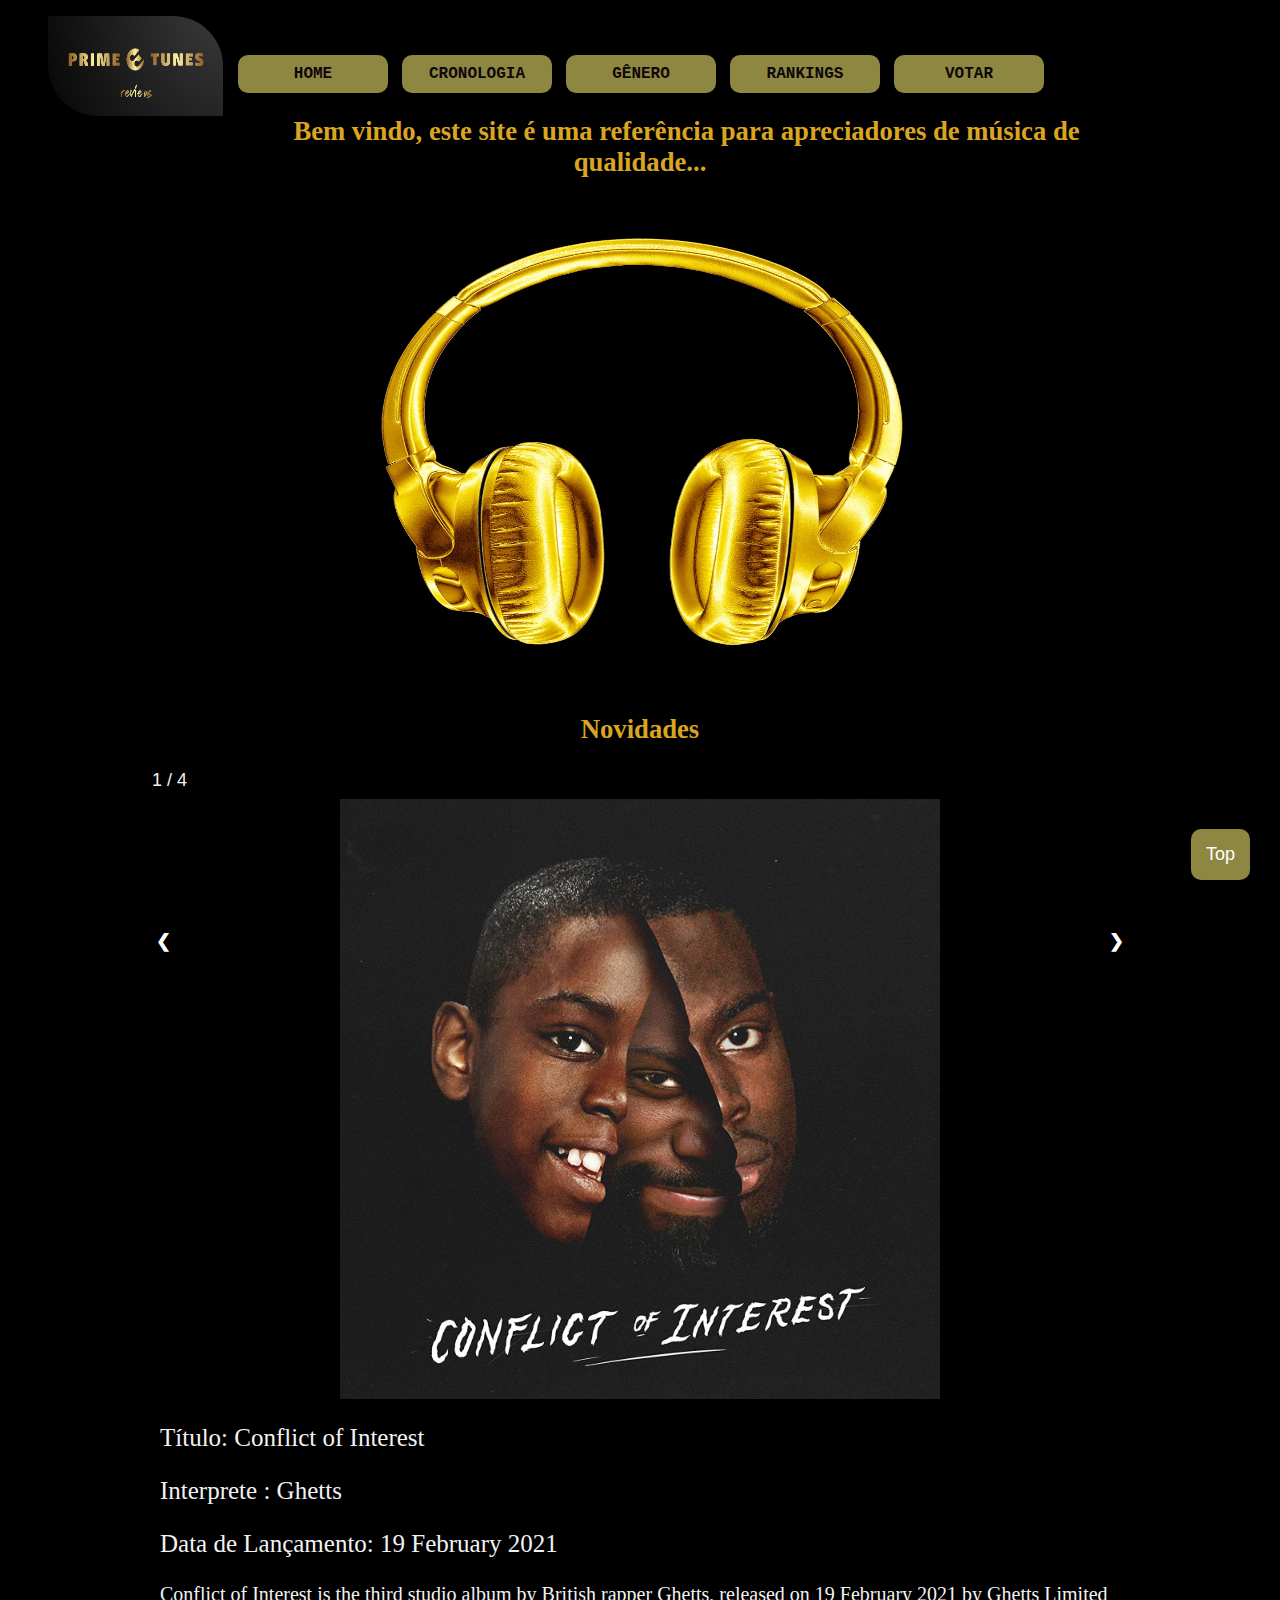
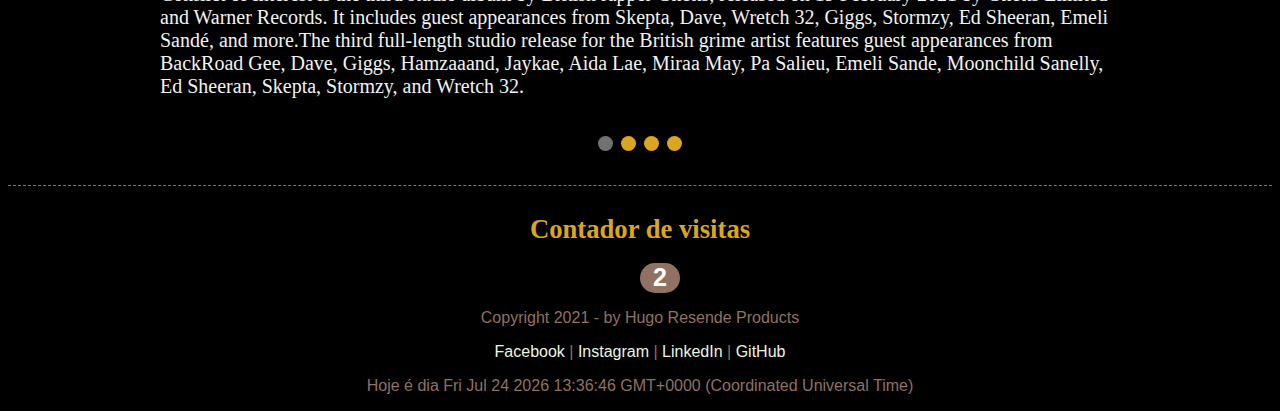
<file: index.html>
<!DOCTYPE html>
<html lang="pt-pt">
<head>
    <meta charset="UTF-8">
    <meta http-equiv="X-UA-Compatible" content="IE=edge">
    <meta name="viewport" content="width=device-width, initial-scale=1.0">
    <link href="css/estilo.css" rel="stylesheet" >
    <link href="css/contador.css" rel="stylesheet" >
    <script src="js/slider.js"></script>
    <script src="js/botao_topo.js"></script>
    
    <title>Prime Tunes Review</title>
</head>
<body>

<div id="main">
    <!--seccao do cabeçalho com o menu-->
    <section>
        <figure>
            <a href="index.html">
            <img id="logo" src="img/logo.png">
            </a>
        </figure>
        <nav id="menu">
            <br>
        <ul>
            <a href="index.html"><li>Home</li></a>
            <a href="crono.html"><li>Cronologia</li></a>
            <a href="genero.html"><li>Gênero</li></a>
            <a href="ranking.html"><li>Rankings</li></a>
            <a href="votar.html"><li>Votar</li></a>
        </ul>
        </nav>
    </section>
<!--seccao conteudo-->
<div class="conteudo">
    <!--seccao home-->
    <h1 class="titulos">Bem vindo, este site é uma referência para apreciadores de música de qualidade... </h1>
    <section id="principal">
        
        

    </section>

    <!-- seccao de slider -->
    

    <h1 class="titulos" ">Novidades</h1>

    <!-- Full-width images with number and caption text -->
    <div class="mySlides fade">
        <div class="numbertext">1 / 4</div>
        <img src="img/slider_1.png" class="img_slider">
            <div class="text"> 
                <p>Título: Conflict of Interest </p>
                <p>Interprete : Ghetts</p>
                <p>Data de Lançamento: 19 February 2021</p>
                <p class="txt_slider">Conflict of Interest is the third studio album by British rapper Ghetts, released on 19 February 2021 by Ghetts Limited and Warner Records. It includes guest appearances from Skepta, Dave, Wretch 32, Giggs, Stormzy, Ed Sheeran, Emeli Sandé, and more.The third full-length studio release for the British grime artist features guest appearances from BackRoad Gee, Dave, Giggs, Hamzaaand, Jaykae, Aida Lae, Miraa May, Pa Salieu, Emeli Sande, Moonchild Sanelly, Ed Sheeran, Skepta, Stormzy, and Wretch 32.</p>
            </div>
    </div>
  
    <div class="mySlides fade">
        <div class="numbertext">2 / 4</div>
        <img src="img/slider_2.png" class="img_slider">
            <div class="text">
                <p>Título: Sometimes I Might Be Introvert</p>
                <p>Interprete : Little Simz</p>
                <p>Data de Lançamento: 3 September 2021</p> 
                <p class="txt_slider">Sometimes I Might Be Introvert is the fourth studio album by British rapper Little Simz, released on 3 September 2021 by Age 101 Music and AWAL.[1] The album succeeds the Mercury Prize-nominated album Grey Area,[2] released in 2019, and the five-track EP, Drop 6 (2020).[3][4] It is supported by five singles: "Introvert", "Woman", "Rollin Stone", "I Love You, I Hate You" and "Point and Kill". The album is produced by frequent collaborator Inflo, and includes guest appearances from Cleo Sol and Obongjayar.</p> 
            </div>
    </div>
  
    <div class="mySlides fade">
        <div class="numbertext">3 / 4</div>
        <img src="img/slider_3.png" class="img_slider">
            <div class="text">
                <p>Título: The Bitter Truth</p>
                <p>Interprete :  Evanescence</p>
                <p>Data de Lançamento: 	March 26, 2021</p>
                <p class="txt_slider">Evanescence is an American rock band founded in Little Rock, Arkansas, in 1995 by singer and pianist Amy Lee and guitarist Ben Moody. The Bitter Truth is the fifth studio album by American rock band Evanescence. It was released on March 26, 2021, through BMG Rights Management and was produced by Nick Raskulinecz.[4] The album is the band's first in more than three years, following 2017's Synthesis, as well as their first full album of new material since their self-titled third album (2011).</p>
            </div>
    </div>
    <div class="mySlides fade">
        <div class="numbertext">4 / 4</div>
        <img src="img/slider_4.png" class="img_slider">
            <div class="text">
                <p>Título: Certified Lover Boy</p>
                <p>Interprete : Drake</p>
                <p>Data de Lançamento: TBA</p>
                <p class="txt_slider">Certified Lover Boy is the sixth studio album by Canadian rapper Drake. It was released on September 3, 2021, through OVO Sound and Republic Records. It features guest appearances by Lil Baby, Lil Durk, Giveon, Jay-Z, Travis Scott, Future, Young Thug, Yebba, 21 Savage, Project Pat, Tems, Ty Dolla Sign, Lil Wayne, Rick Ross, and Kid Cudi. Production was handled by frequent collaborators 40, Nineteen85, PartyNextDoor, OZ, and Vinylz, among others. The album was initially set for release in January 2021, but was delayed multiple times.</p>
            </div>
        </div>
  
    <!-- Next and previous buttons -->
    <a class="prev" onclick="plusSlides(-1)">&#10094;</a>
    <a class="next" onclick="plusSlides(1)">&#10095;</a>
  
  <br>
  
  <!-- The dots/circles -->
  <div style="text-align:center">
    <span class="dot" onclick="currentSlide(1)"></span>
    <span class="dot" onclick="currentSlide(2)"></span>
    <span class="dot" onclick="currentSlide(3)"></span>
    <span class="dot" onclick="currentSlide(4)"></span>
  </div>


 
</div>
    <footer>
        <h1 class="titulos">Contador de visitas</h1>
        <div class="website-counter"></div>
        <script src="js/contador.js"></script>
        






        <button onclick="topFunction()" id="myBtn" title="Go to top">Top</button>
        <p>Copyright 2021 - by Hugo Resende Products </p>
        <a href="https://www.facebook.com/hugo.c.resende" target="blank"> Facebook </a> | <a href="https://www.instagram.com/hugo.c.res/" target="blank"> Instagram </a> | <a href="https://www.linkedin.com/in/hugo-resende-781ab1111/" target="blank"> LinkedIn </a> | <a href="https://github.com/hugoresende27" target="blank"> GitHub </a>
    <script>
        document.write("<p>Hoje é dia "+ Date());
    </script>
    </footer>
</div>
</body>
</html>
</file>
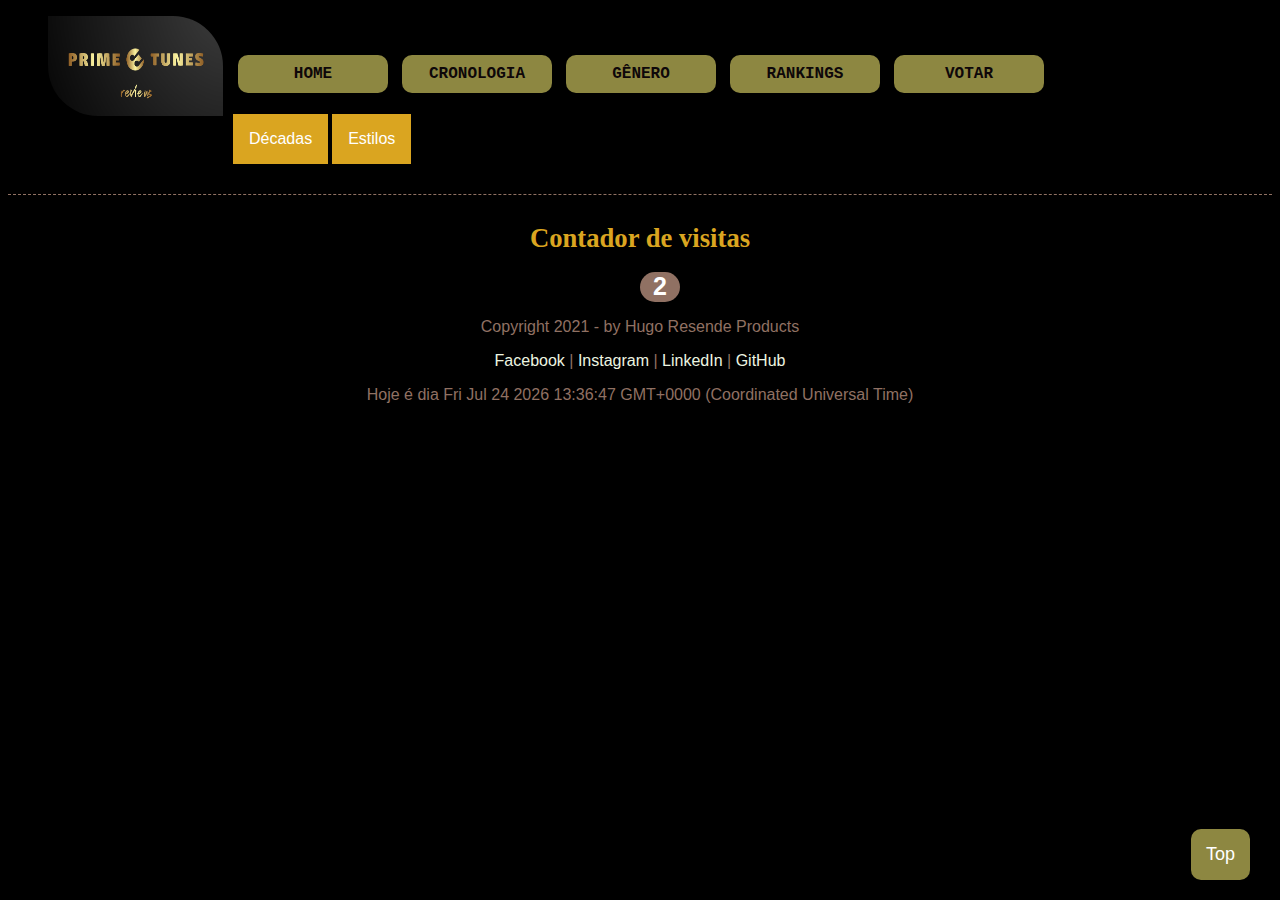
<file: genero.html>
<!DOCTYPE html>
<html lang="pt-pt">
<head>
    <meta charset="UTF-8">
    <meta http-equiv="X-UA-Compatible" content="IE=edge">
    <meta name="viewport" content="width=device-width, initial-scale=1.0">
    <link rel="stylesheet" href="css/estilo.css">
    <link rel="stylesheet" href="css/genero.css">
    <link href="css/contador.css" rel="stylesheet" >
    <script src="js/genero.js"></script>
    <script src="js/botao_topo.js"></script>
    <title>Prime Tunes Review</title>
</head>
<body>

<div id="main">
    <!--seccao do cabeçalho com o menu-->
    <section>
        <figure>
            <a href="index.html">
            <img id="logo" src="img/logo.png">
            </a>
        </figure>
        <nav id="menu">
            <br>
        <ul>
            <a href="index.html"><li>Home</li></a>
            <a href="crono.html"><li>Cronologia</li></a>
            <a href="genero.html"><li>Gênero</li></a>
            <a href="ranking.html"><li>Rankings</li></a>
            <a href="votar.html"><li>Votar</li></a>
        </ul>
        </nav>
    </section>
<div class="conteudo">
<!--menu anos-->

    <div class="dropdown">
        <button onclick="myFunction()" class="dropbtn">Décadas</button>
        <div id="myDropdown" class="dropdown-content">
            <a href="#">1980-1990</a>
            <a href="#">1990-2000</a>
            <a href="#">2000-2010</a>
            <a href="#">2010-2020</a>
        </div>

        <button onclick="myFunction2()" class="dropbtn2">Estilos</button>
        <div id="myDropdown2" class="dropdown-content2">
            <a href="#">Rap</a>
            <a href="#">Rock</a>
            <a href="#">Pop</a>
            <a href="#">Música Eletrónica</a>
        </div>
    </div>
</div>
    <footer>
        <h1 class="titulos">Contador de visitas</h1>
        <div class="website-counter"></div>
        <script src="js/contador.js"></script>

        <button onclick="topFunction()" id="myBtn" title="Go to top">Top</button>
        <p>Copyright 2021 - by Hugo Resende Products </p>
        <a href="https://www.facebook.com/hugo.c.resende" target="blank"> Facebook </a> | <a href="https://www.instagram.com/hugo.c.res/" target="blank"> Instagram </a> | <a href="https://www.linkedin.com/in/hugo-resende-781ab1111/" target="blank"> LinkedIn </a> | <a href="https://github.com/hugoresende27" target="blank"> GitHub </a>
    <script>
        document.write("<p>Hoje é dia "+ Date());
    </script>
    </footer>
</div>
</body>
</html>
</file>
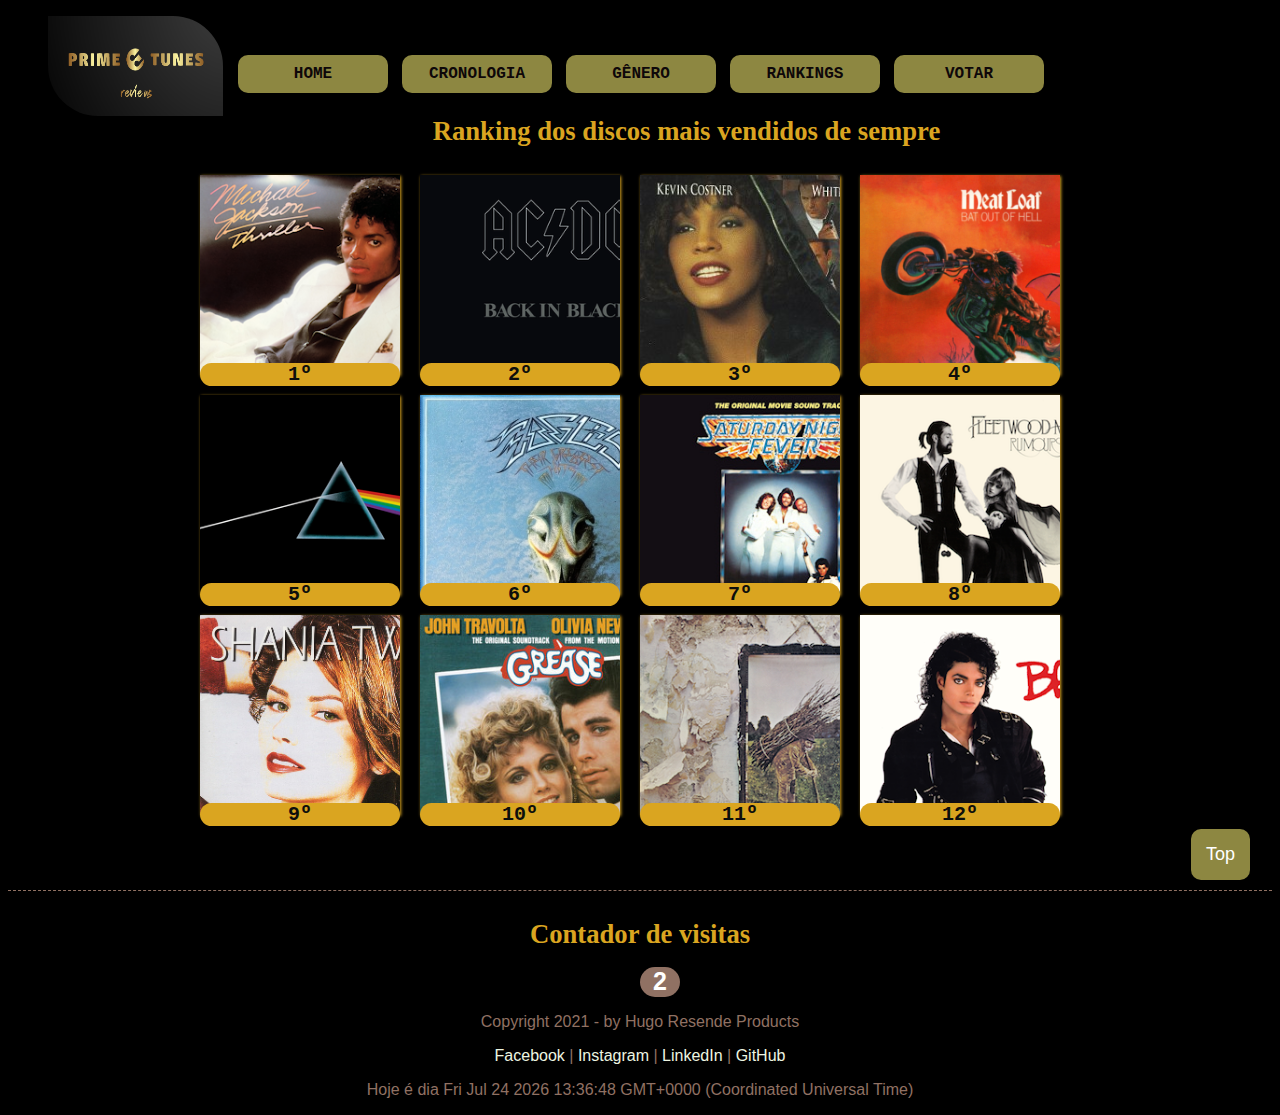
<file: ranking.html>
<!DOCTYPE html>
<html lang="pt-pt">
<head>
    <meta charset="UTF-8">
    <meta http-equiv="X-UA-Compatible" content="IE=edge">
    <meta name="viewport" content="width=device-width, initial-scale=1.0">
    <link rel="stylesheet" href="css/estilo.css">
    <link rel="stylesheet" href="css/ranks.css">
    <link href="css/contador.css" rel="stylesheet" >
    <script src="js/botao_topo.js"></script>
    <title>Prime Tunes Review</title>
</head>
<body>

<div id="main">
    <!--seccao do cabeçalho com o menu-->
    <section>
        <figure>
            <a href="index.html">
                <img id="logo" src="img/logo.png">
            </a>
        </figure>
        <nav id="menu">
            <br>
        <ul>
            <a href="index.html"><li>Home</li></a>
            <a href="crono.html"><li>Cronologia</li></a>
            <a href="genero.html"><li>Gênero</li></a>
            <a href="ranking.html"><li>Rankings</li></a>
            <a href="votar.html"><li>Votar</li></a>
        </ul>
        </nav>
    </section>

    <!--seccao ranking-->
<div class="conteudo">
    <h1 class="titulos" ">Ranking dos discos mais vendidos de sempre</h1>
    <article id="album">
        
        <ul id="album-fotos">  
            <li id="foto01"><span> Michael Jackson</span><h1 class="ranks">1º</h1></li>
            <li id="foto02"><span> AC/DC</span><h1 class="ranks">2º</h1></li>
            <li id="foto03"><span> Whitney Houston/various artists</span><h1 class="ranks">3º</h1></li>
            <li id="foto04"><span> Meat Loaf</span><h1 class="ranks">4º</h1></li>
            <li id="foto05"><span> Pink Floyd</span><h1 class="ranks">5º</h1></li>
            <li id="foto06"><span> Eagles</span><h1 class="ranks">6º</h1></li>
            <li id="foto07"><span> Bee Gees / Various artists</span><h1 class="ranks">7º</h1></li>
            <li id="foto08"><span> Fleetwood Mac</span><h1 class="ranks">8º</h1></li>
            <li id="foto09"><span> Shania Twain</span><h1 class="ranks">9º</h1></li>
            <li id="foto10"><span> Grease:Original Soundtrack</span><h1 class="ranks">10º</h1></li>
            <li id="foto11"><span> Led Zeppelin</span><h1 class="ranks">11º</h1></li>
            <li id="foto12"><span> Michael Jackson</span><h1 class="ranks">12º</h1></li> 
        </ul>
   
    </article>
    
</div>

 
    <footer>
        <h1 class="titulos">Contador de visitas</h1>
        <div class="website-counter"></div>
        <script src="js/contador.js"></script>

        <button onclick="topFunction()" id="myBtn" title="Go to top">Top</button>
        <p>Copyright 2021 - by Hugo Resende Products </p>
        <a href="https://www.facebook.com/hugo.c.resende" target="blank"> Facebook </a> | <a href="https://www.instagram.com/hugo.c.res/" target="blank"> Instagram </a> | <a href="https://www.linkedin.com/in/hugo-resende-781ab1111/" target="blank"> LinkedIn </a> | <a href="https://github.com/hugoresende27" target="blank"> GitHub </a>
    <script>
        document.write("<p>Hoje é dia "+ Date());
    </script>
    </footer>
</div>
</body>
</html>
</file>
<file: css/estilo.css>
/*cores
8EE4AF -- azul
edf5e1 -- branco
5cdb95 -- verde azulado
#907163 -- castanho
#379683  -- azul verde
8d8741 -- dourado
daa520 -- dourado2
*/


body{
    background-color: black;
    background-size:cover;
    color: white;
}
/*formatação logotipo*/
figure img#logo{
    width: 175px;
    height: 100px;
    border-radius: 0px 50px 0px 50px;
    float: left;
    margin: 0px 10px 15px 0px;
}


/*formatação do menu */
 nav#menu ul{
     list-style:none;
     text-transform: uppercase;
 }

 nav#menu li{
     display: inline-block;
     background-color: #8d8741;
     padding: 10px;
     margin: 5px;
     transition: 0.5s;
     font-family: 'Courier New', Courier, monospace;
     font-weight: 600;       /*um bold */
     border-radius: 10px;
     width: 150px;
     text-align: center;
           
 }

 

 nav#menu li:hover{
     background-color: #daa520;  
 }


 nav#menu a{
     color: rgb(14, 7, 9);  /*cor dos links a preto*/
     text-decoration: none;     /*retira o sublinhado dos links*/
 }

 /*formatacao titulos em h1*/
 h1.titulos{
  font-family:rockwell;
  font-size: 20pt;
  text-align: center;
  color:#daa520 ;
}

/*formatacao seccao principal do home*/
section#principal{
  text-align: right;
  padding: 20px;
  background: url("../img/home_principal.jpg");
  color: #395C6B;
  font-family: cursive;
  width: 100%;
  height: 500px;
  border-radius: 20px;
  background-size: 100% 100%;
}
/*formatacoes conteudo */
.conteudo {
  max-width: 1000px;
  position: relative;
  margin: auto;
  margin-bottom: 30px;
  
}


/* Slideshow container */
/*formatacao slide show*/
* {box-sizing:border-box}




/* Hide the images by default */
.mySlides {
  display: none;
}

/* Next & previous buttons */
.prev, .next {
  cursor: pointer;
  position: absolute;
  top: 50%;
  width: auto;
  margin-top: -22px;
  padding: 16px;
  color: white;
  font-weight: bold;
  font-size: 18px;
  transition: 0.6s ease;
  border-radius: 0 3px 3px 0;
  user-select: none;
}

/* Position the "next button" to the right */
.next {
  right: 0;
  border-radius: 3px 0px 0px 3px;
}



/* On hover, add a black background color with a little bit see-through */
.prev:hover, .next:hover {
  background-color: #daa520;
}

/* Caption text */
.text {
  color: #f2f2f2;
  font-size: 25px;
  padding: 0px 20px;
  position: relative;
  text-align: left;
  font-family:Cambria, Cochin, Georgia, Times, 'Times New Roman', serif;
  
}
p.txt_slider{
    font-size: 15pt;
}

/* Number text (1/3 etc) */
.numbertext {
  color: #f2f2f2;
  font-family: Verdana, Geneva, Tahoma, sans-serif;
  font-size: 18px;
  padding: 8px 12px;
  position: relative;
  top: 0;
}

/* The dots/bullets/indicators */
.dot {
  cursor: pointer;
  height: 15px;
  width: 15px;
  margin: 0 2px;
  background-color: #daa520;
  border-radius: 50%;
  display: inline-block;
  transition: background-color 0.6s ease;
}

.active, .dot:hover {
  background-color: #717171;
}

/* Fading animation */
.fade {
  -webkit-animation-name: fade;
  -webkit-animation-duration: 3.5s;
  animation-name: fade;
  animation-duration: 3.5s;
}

@-webkit-keyframes fade {
  from {opacity: .4}
  to {opacity: 1}
}

@keyframes fade {
  from {opacity: .4}
  to {opacity: 1}
}

img.img_slider{
  position: relative;
  display: block;
  left: 20%;
  width: 600px;
  height: 600px;
}

/*estilos do footer */

footer{
    padding-top: 10px;
    color: #907163;
    clear: both;
    text-align: center;
    border-top: 1px dashed;
    font-family:'Lucida Sans', 'Lucida Sans Regular', 'Lucida Grande', 'Lucida Sans Unicode', Geneva, Verdana, sans-serif, Haettenschweiler, 'Arial Narrow Bold', sans-serif;
    
    
    
}

footer a{
   color: #edf5e1;  /*cor dos links a preto*/
   text-decoration: none;     /*retira o sublinhado dos links*/
  
}

footer a:hover{
    color: red;
}

/*botao topo*/
#myBtn {
  /*display: none; /* Hidden by default */
  position: fixed; /* Fixed/sticky position */
  bottom: 20px; /* Place the button at the bottom of the page */
  right: 30px; /* Place the button 30px from the right */
  z-index: 99; /* Make sure it does not overlap */
  border: none; /* Remove borders */
  outline: none; /* Remove outline */
  background-color: #8d8741; /* Set a background color */
  color: white; /* Text color */
  cursor: pointer; /* Add a mouse pointer on hover */
  padding: 15px; /* Some padding */
  border-radius: 10px; /* Rounded corners */
  font-size: 18px; /* Increase font size */
}

#myBtn:hover {
  background-color: #daa520; /* Add a dark-grey background on hover */
}
</file>
<file: css/contador.css>
/* Center child elements */


/* Styles for website counter container */
.website-counter {
  background-color: #907163;
  height: 30px;
  width: 40px;
  color: white;
  border-radius: 90px;
  font-weight: 700;
  font-size: 25px;
  margin-top: 10px;
  text-align: center;
  left: 50%;
  position: relative;
  
  
}

/* Styles for reset button */
#reset {
  margin-top: 20px;
  background-color: #008cba;
  cursor: pointer;
  font-size: 18px;
  padding: 8px 20px;
  color: white;
  border: 0;
}
</file>
<file: css/genero.css>
/* Dropdown Button */
.dropbtn {
    background-color: #daa520;
    color: white;
    padding: 16px;
    font-size: 16px;
    border: none;
    cursor: pointer;
  }
  .dropbtn2 {
    background-color: #daa520;
    color: white;
    padding: 16px;
    font-size: 16px;
    border: none;
    cursor: pointer;
  }
  
  
  /* Dropdown button on hover & focus */
  .dropbtn:hover, .dropbtn:focus {
    background-color: #8d8741;
  }
  .dropbtn2:hover, .dropbtn2:focus {
    background-color: #8d8741;
  }
  
  /* The container <div> - needed to position the dropdown content */
  .dropdown {
    position: relative;
    display: inline-block;
    
  }
  .dropdown2 {
    position: relative;
    display: inline-block;
    
  }
  
  
  /* Dropdown Content (Hidden by Default) */
  .dropdown-content {
    display: none;
    position: absolute;
    background-color: #f1f1f1;
    min-width: 160px;
    box-shadow: 0px 8px 16px 0px rgba(0,0,0,0.2);
    z-index: 1;
  }
  .dropdown-content2 {
    display: none;
    position: absolute;
    background-color: #f1f1f1;
    min-width: 160px;
    box-shadow: 0px 8px 16px 0px rgba(0,0,0,0.2);
    z-index: 1;
  }
  
  /* Links inside the dropdown */
  .dropdown-content a {
    color: black;
    padding: 12px 16px;
    text-decoration: none;
    display: block;
  }
  .dropdown-content2 a {
    color: black;
    padding: 12px 16px;
    text-decoration: none;
    display: block;
  }
  
  /* Change color of dropdown links on hover */
  .dropdown-content a:hover {background-color: #ddd}

  .dropdown-content2 a:hover {background-color: #ddd}
  
  /* Show the dropdown menu (use JS to add this class to the .dropdown-content container when the user clicks on the dropdown button) */
  .show {display:block;}
  .show2 {display:block;}
</file>
<file: css/ranks.css>
article#album{
    position: block;
    float: left;
    margin-top: -50px;
     
}

h1.ranks{
    background-color: #daa520;
    font-family: 'Courier New', Courier, monospace;
    color: #0e0f0c;
    font-size: 15pt;
    border-radius: 50px;
    text-align: center;
    margin-top: 170px;
  
     
}



ul#album-fotos{        /*criou -se uma lista em html, depois com css a lista ficou com o formato de quadrados a flutuar*/
    width: auto;   /*no ecra. mudou-se por fim o background de cada quadrado atraves do url, cada <li> levou um id*/
    margin: 0px;    /*e assim usa-se ul#album-fotos li#foto01{ */
    padding: 50px;
    overflow: hidden;
    list-style: none;
    height: 775px;  
}

ul#album-fotos li{
    float:left;
    width: 200px;
    height: 200px;
    margin: 10px;
    border: 5px solid branco;
    background-color: #8d8741;
    box-shadow: 1px 1px 3px #daa520;
    /*-webkit-transition: all .4s ease-in;        /*efeito webkit para o zoom */
}

ul#album-fotos li span{     /*para tornar a legenda invisivel*/
    opacity:0;              /*opacity 0*/
    color: #edf5e1;
    text-shadow: 1px 1px 1px #907163;
    background-color: #daa520;
    font-size: 11pt;
    line-height: 0px;     /*coloca a legenda no fundo*/
    padding: 5px;

}

ul#album-fotos li:hover{
    -webkit-transform: scale(1.5);
    
}


ul#album-fotos li:hover span{       
    opacity: 1;     /*quando rato por cima, opacity 1*/
}

ul#album-fotos li#foto01{
    background: url("../img/nr1.png");
    background-position: auto;
    background-size: 280px 280px;
    background-color: aliceblue;
}

ul#album-fotos li#foto01:hover{
    background-position: 0px 0px;
    background-size: 200px 200px;

}

ul#album-fotos li#foto02{
    background: url("../img/nr2.png");
    background-position: auto;       /*centra a imagem a meio*/
    background-size: 280px 280px;
    background-color: aliceblue;
}

ul#album-fotos li#foto02:hover{
    background-position: 0px 0px;
    background-size: 200px 200px;

}

ul#album-fotos li#foto03{
    background: url("../img/nr3.png");
    background-position: auto;
    background-size: 280px 280px;
    background-color: aliceblue;
}

ul#album-fotos li#foto03:hover{
    background-position: 0px 0px;
    background-size: 200px 200px;

}

ul#album-fotos li#foto04{
    background: url("../img/nr4.png");
    background-position: auto;
    background-size: 280px 280px;
    background-color: aliceblue;
}

ul#album-fotos li#foto04:hover{
    background-position: 0px 0px;
    background-size: 200px 200px;

}

ul#album-fotos li#foto05{
    background: url("../img/nr5.png");
    background-position: auto;
    background-size: 280px 280px;
    background-color: aliceblue;
}

ul#album-fotos li#foto05:hover{
    background-position: 0px 0px;
    background-size: 200px 200px;

}

ul#album-fotos li#foto06{
    background: url("../img/nr6.png");
    background-position: auto;
    background-size: 280px 280px;
    background-color: aliceblue;
}

ul#album-fotos li#foto06:hover{
    background-position: 0px 0px;
    background-size: 200px 200px;
}

ul#album-fotos li#foto07{
    background: url("../img/nr7.png");
    background-position: auto;
    background-size: 280px 280px;
    background-color: aliceblue;
}

ul#album-fotos li#foto07:hover{
    background-position: 0px 0px;
    background-size: 200px 200px;

}

ul#album-fotos li#foto08{
    background: url("../img/nr8.png");
    background-position: auto;       /*centra a imagem a meio*/
    background-size: 280px 280px;
    background-color: aliceblue;
}

ul#album-fotos li#foto08:hover{
    background-position: 0px 0px;
    background-size: 200px 200px;

}

ul#album-fotos li#foto09{
    background: url("../img/nr9.png");
    background-position: auto;
    background-size: 280px 280px;
    background-color: aliceblue;
}

ul#album-fotos li#foto09:hover{
    background-position: 0px 0px;
    background-size: 200px 200px;

}

ul#album-fotos li#foto10{
    background: url("../img/nr10.png");
    background-position: auto;
    background-size: 280px 280px;
    background-color: aliceblue;
}

ul#album-fotos li#foto10:hover{
    background-position: 0px 0px;
    background-size: 200px 200px;

}

ul#album-fotos li#foto11{
    background: url("../img/nr11.png");
    background-position: auto;
    background-size: 280px 280px;
    background-color: aliceblue;
}

ul#album-fotos li#foto11:hover{
    background-position: 0px 0px;
    background-size: 200px 200px;

}

ul#album-fotos li#foto12{
    background: url("../img/nr12.png");
    background-position: auto;
    background-size: 280px 280px;
    background-color: aliceblue;
}

ul#album-fotos li#foto12:hover{
    background-position: 0px 0px;
    background-size: 200px 200px;
}
</file>
